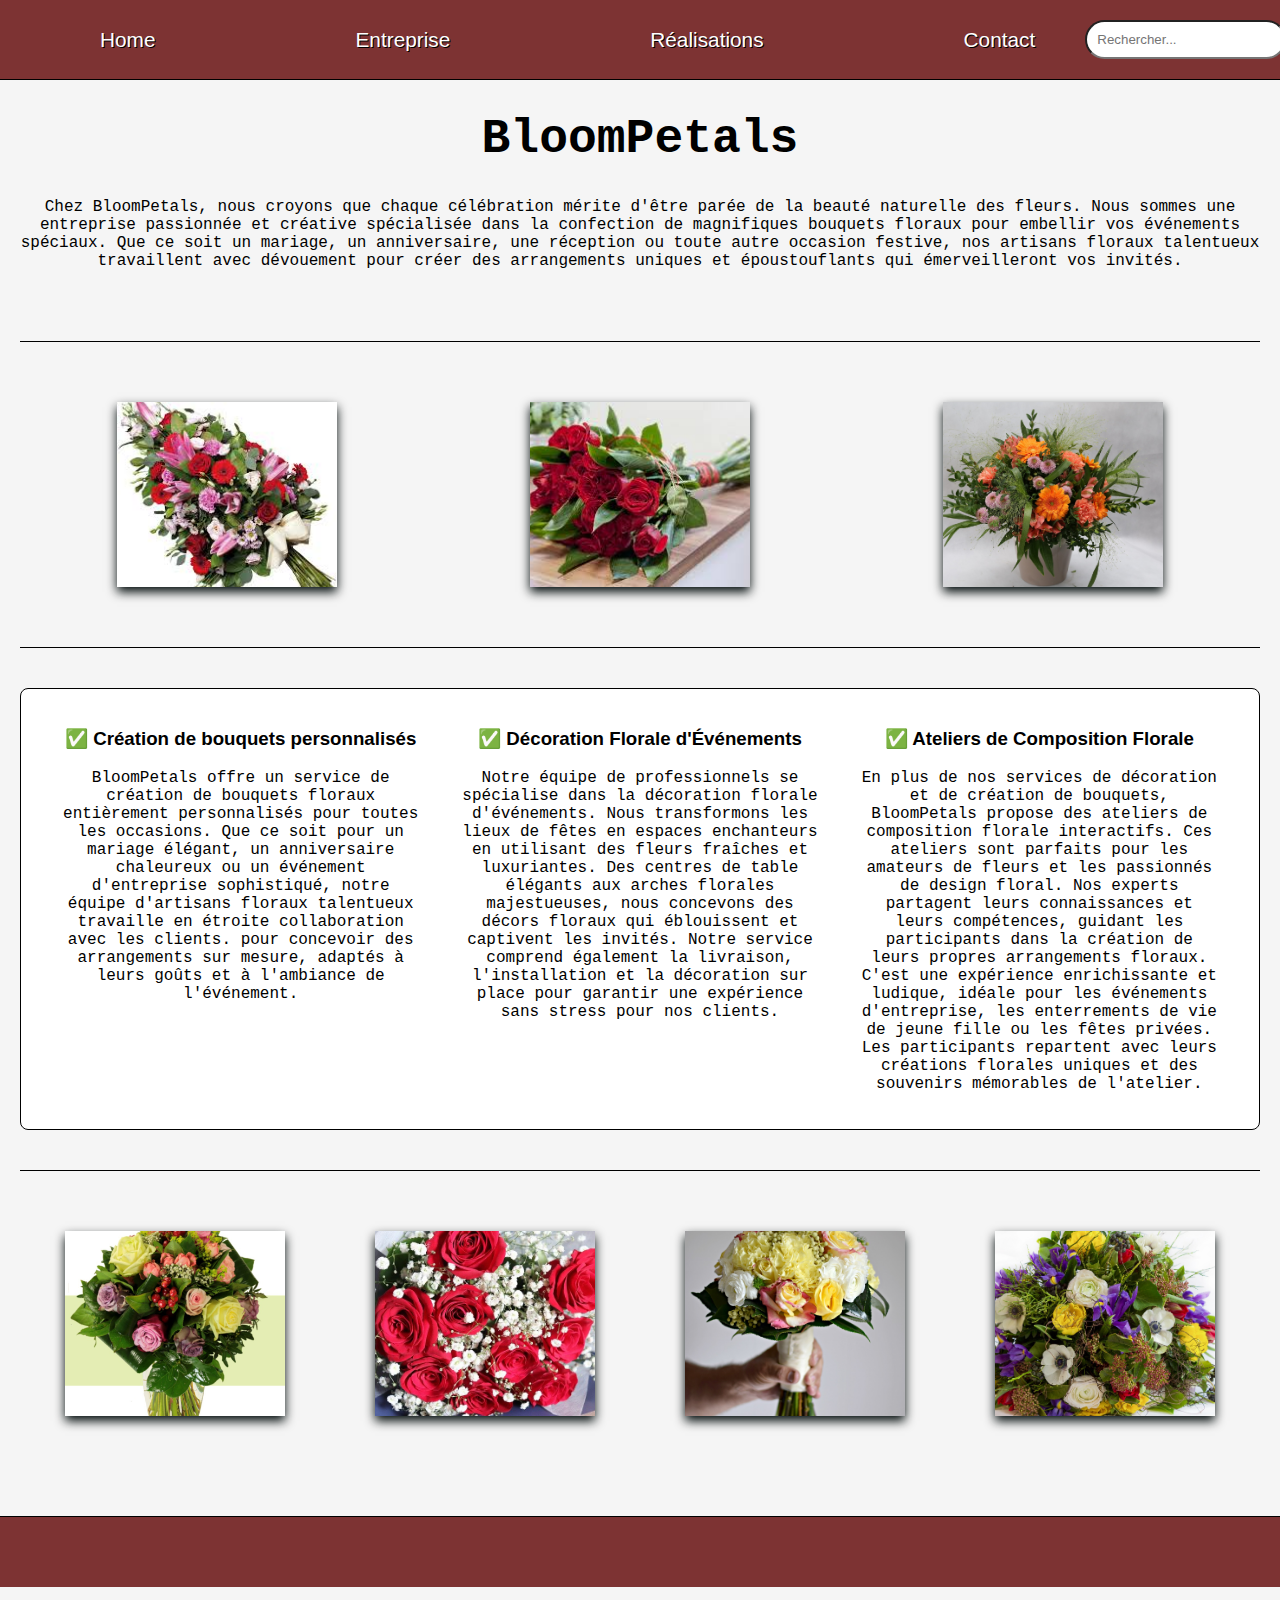
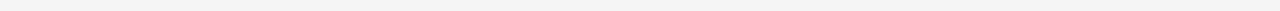
<file: index.html>
<!DOCTYPE html>
<html lang="fr">

<head>
    <meta charset="UTF-8">
    <meta name="viewport" content="width=device-width, initial-scale=1.0">
    <title>Bloom Petals</title>
    <link rel="stylesheet" href="main/styles.css">

<body>
    <header class="header">
        <nav class="navbar">
            <ul class="nav-links">
                <li><a href="index.html">Home</a></li>
                <li><a href="main/entreprise.html">Entreprise</a></li>
                <li><a href="main/realisations.html">Réalisations</a></li>
                <li><a href="main/contact.html">Contact</a></li>
            </ul>
            <input type="text" placeholder="Rechercher..." class="search-bar">
          </nav>
    </header>

    <section class="hero">
        <h1>BloomPetals</h1>
            <p>
                Chez BloomPetals, nous croyons que chaque célébration mérite d'être parée de la beauté
                naturelle des fleurs. Nous sommes une entreprise passionnée et créative spécialisée dans
                la confection de magnifiques bouquets floraux pour embellir vos événements spéciaux. Que
                ce soit un mariage, un anniversaire, une réception ou toute autre occasion festive, nos
                artisans floraux talentueux travaillent avec dévouement pour créer des arrangements
                uniques et époustouflants qui émerveilleront vos invités.
            </p>
    </section>

    <section class="gallery">
        <img src="images/image1.jpg" alt="Image 1" class="gallery-item">
        <img src="images/image2.jpg" alt="Image 2" class="gallery-item">
        <img src="images/image3.jpg" alt="Image 3" class="gallery-item">
    </section>

    <section class="services">
        <div class="service">
            <h3>✅ Création de bouquets personnalisés</h3>
            <p> BloomPetals offre un service de création de
                bouquets floraux entièrement personnalisés pour toutes les occasions. Que ce soit pour un
                mariage élégant, un anniversaire chaleureux ou un événement d'entreprise sophistiqué,
                notre équipe d'artisans floraux talentueux travaille en étroite collaboration avec les clients.
                pour concevoir des arrangements sur mesure, adaptés à leurs goûts et à l'ambiance de
                l'événement.</p>
        </div>
        <div class="service">
            <h3>✅ Décoration Florale d'Événements</h3>
            <p>Notre équipe de professionnels se spécialise dans
                la décoration florale d'événements. Nous transformons les lieux de fêtes en espaces
                enchanteurs en utilisant des fleurs fraîches et luxuriantes. Des centres de table élégants aux
                arches florales majestueuses, nous concevons des décors floraux qui éblouissent et
                captivent les invités. Notre service comprend également la livraison, l'installation et la
                décoration sur place pour garantir une expérience sans stress pour nos clients.</p>
        </div>
        <div class="service">
            <h3>✅ Ateliers de Composition Florale</h3>
            <p>En plus de nos services de décoration et de création
                de bouquets, BloomPetals propose des ateliers de composition florale interactifs. Ces
                ateliers sont parfaits pour les amateurs de fleurs et les passionnés de design floral. Nos
                experts partagent leurs connaissances et leurs compétences, guidant les participants dans
                la création de leurs propres arrangements floraux. C'est une expérience enrichissante et
                ludique, idéale pour les événements d'entreprise, les enterrements de vie de jeune fille ou
                les fêtes privées. Les participants repartent avec leurs créations florales uniques et des
                souvenirs mémorables de l'atelier.</p>
        </div>
    </section>

    <section class="footer-gallery">
        <img src="images/image4.jpg" alt="Image 1" class="gallery-item">
        <img src="images/image5.jpg" alt="Image 2" class="gallery-item">
        <img src="images/image6.jpg" alt="Image 3" class="gallery-item">
        <img src="images/image7.jpg" alt="Image 4" class="gallery-item">
    </section>
</body>
<footer>   
    
</footer>

</html>
</file>
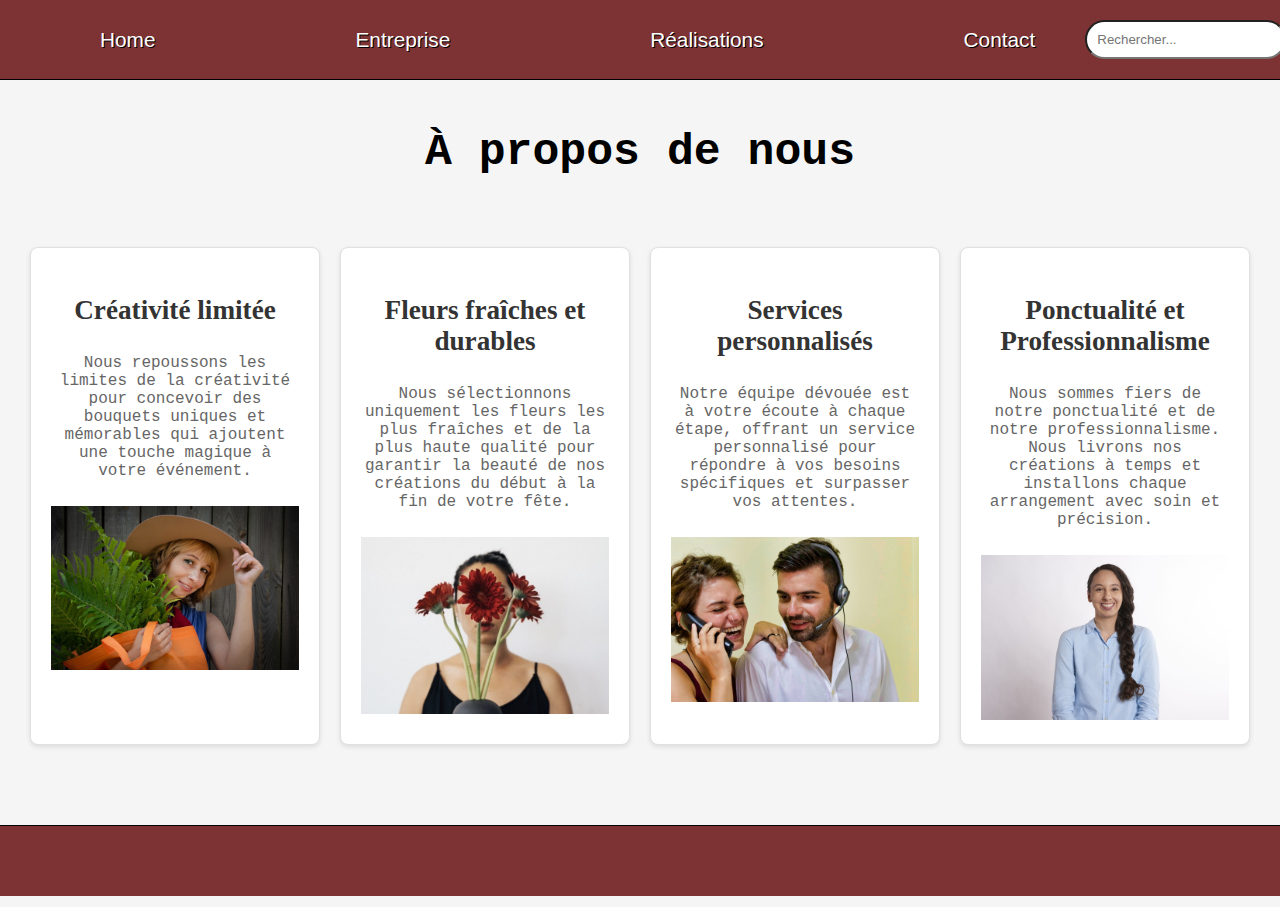
<file: main/entreprise.html>
<!DOCTYPE html>
<html lang="fr">

<head>
  <meta charset="UTF-8">
  <meta name="viewport" content="width=device-width, initial-scale=1.0">
  <title>Entreprise BloomPetals</title>
  <link rel="stylesheet" href="styles.css">
</head>

<body>
  <header class="header">
    <nav class="navbar">
      <ul class="nav-links">
        <li><a href="../index.html">Home</a></li>
              <li><a href="entreprise.html">Entreprise</a></li>
              <li><a href="realisations.html">Réalisations</a></li>
              <li><a href="contact.html">Contact</a></li>
      </ul>
      <input type="text" placeholder="Rechercher..." class="search-bar">
    </nav>
  </header>

  <section class="about-section">
   <h2>À propos de nous</h2>
    <div class="about-container">
      <div class="about-item">
        <h3>Créativité limitée</h3>
        <p>Nous repoussons les limites de la créativité pour concevoir des
          bouquets uniques et mémorables qui ajoutent une touche magique à votre
          événement.</p>
          <img src="../images/groupe1.jpg" alt="">
      </div>
      <div class="about-item">
        <h3>Fleurs fraîches et durables</h3>
        <p>Nous sélectionnons uniquement les fleurs les plus
          fraîches et de la plus haute qualité pour garantir la beauté de nos créations du début
          à la fin de votre fête.</p>
          <img src="../images/groupe3.jpg" alt="">
      </div>
      <div class="about-item">
        <h3>Services personnalisés</h3>
        <p>Notre équipe dévouée est à votre écoute à chaque étape,
          offrant un service personnalisé pour répondre à vos besoins spécifiques et surpasser
          vos attentes.</p>
          <img src="../images/groupe4.jpg" alt="">
      </div>
      <div class="about-item">
        <h3>Ponctualité et Professionnalisme</h3>
        <p>Nous sommes fiers de notre ponctualité et de
          notre professionnalisme. Nous livrons nos créations à temps et installons chaque
          arrangement avec soin et précision.</p>
          <img src="../images/groupe2.jpg" alt="">
      </div>
    </div>
  </section>
</body>
<footer>
</footer>
</file>
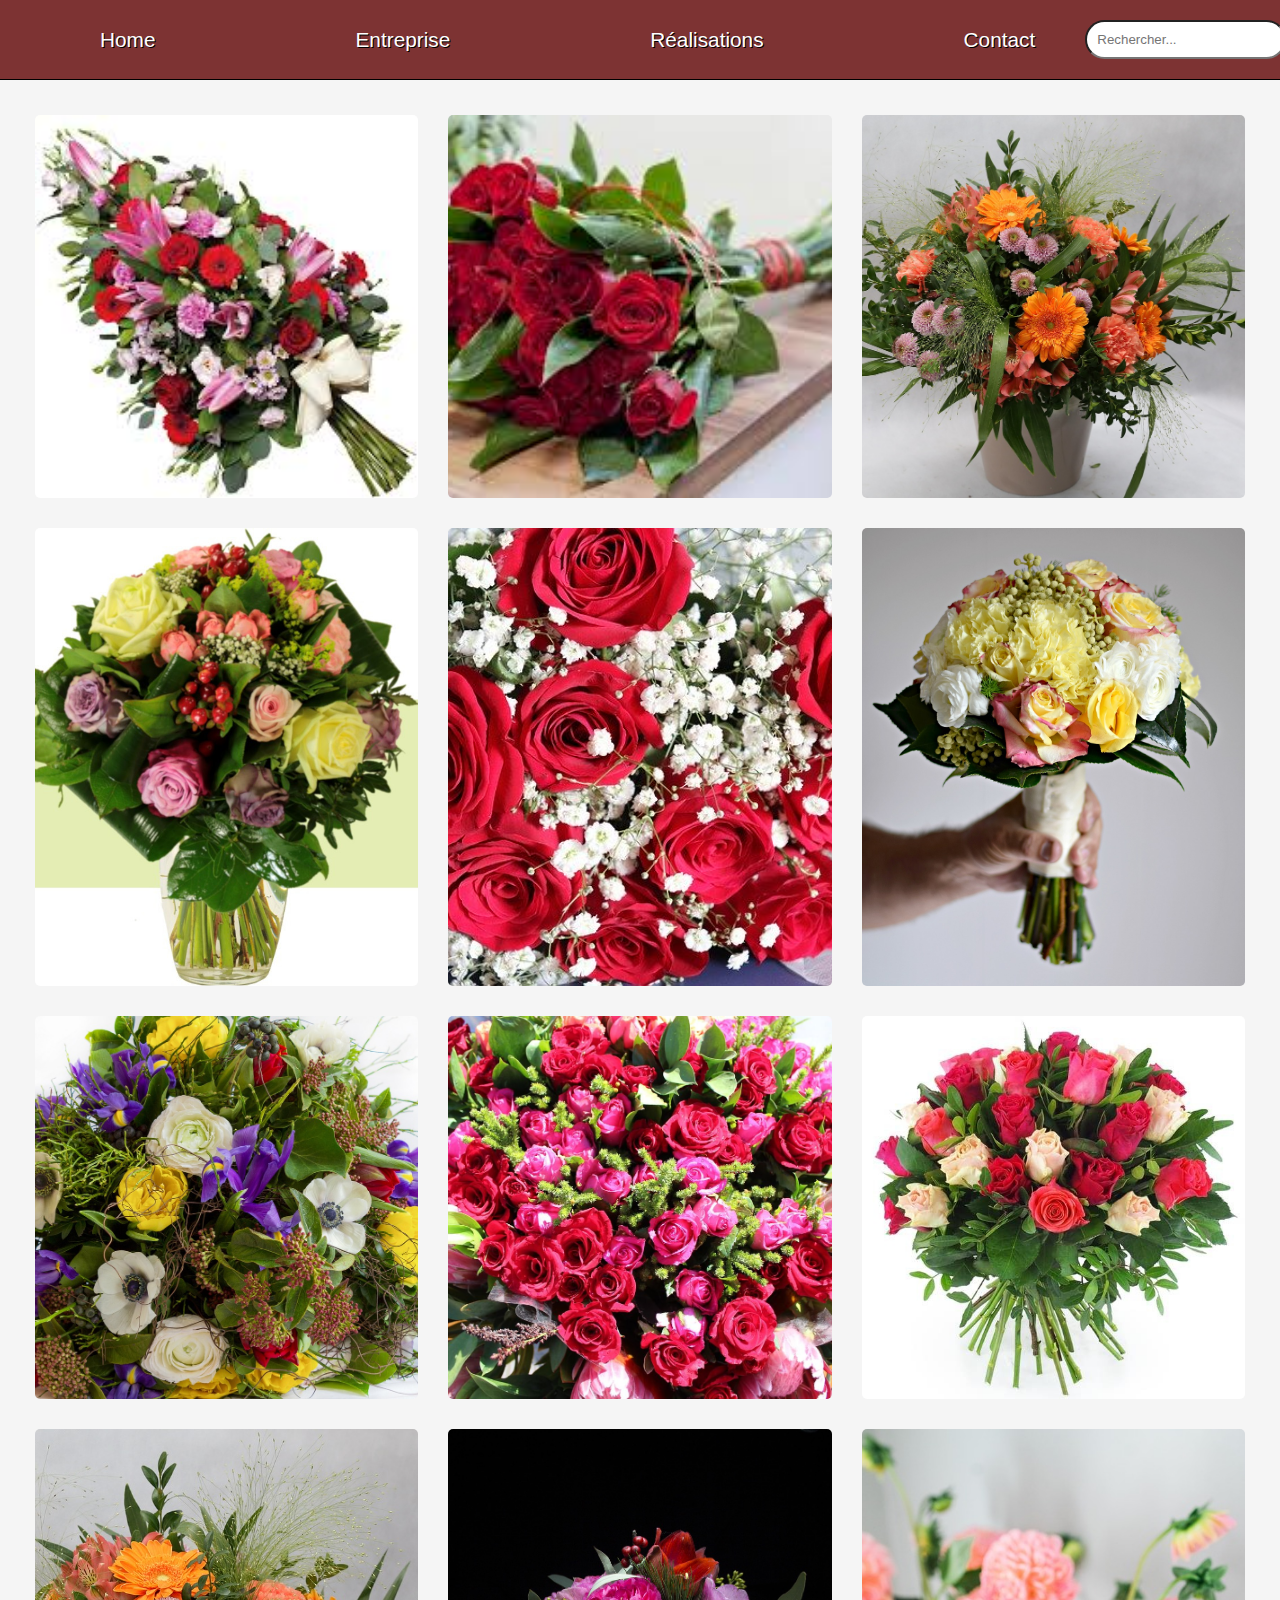
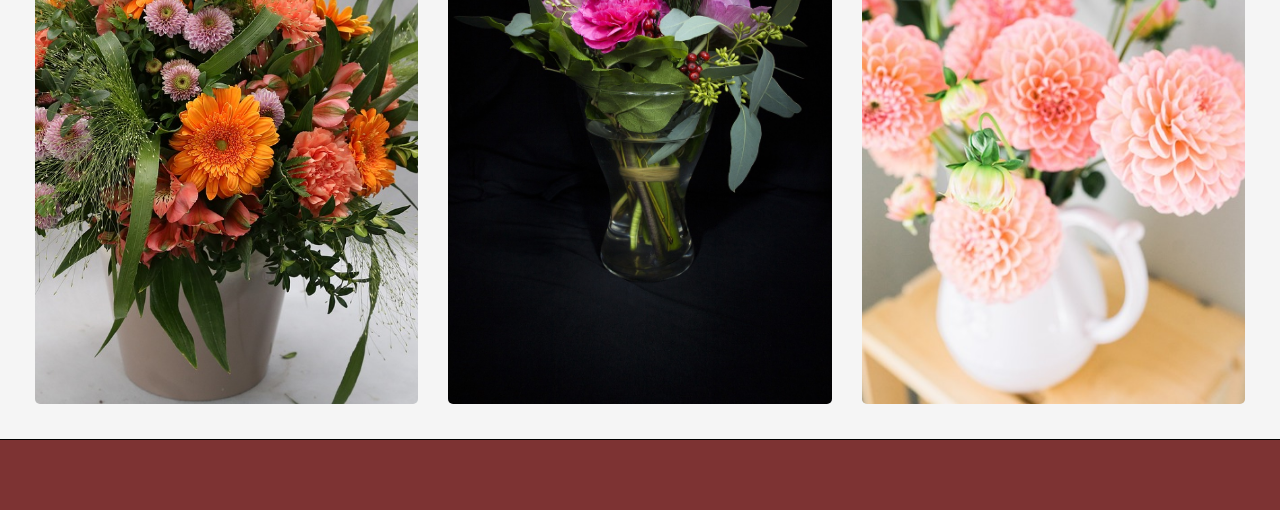
<file: main/realisations.html>
<!DOCTYPE html>
<html lang="fr">

<head>
    <meta charset="UTF-8">
    <meta name="viewport" content="width=device-width, initial-scale=1.0">
    <title>Réalisation BloomPetals</title>
    <link rel="stylesheet" href="styles.css">

<body>
    <header class="header">
        <nav class="navbar">
            <ul class="nav-links">
              <li><a href="../index.html">Home</a></li>
              <li><a href="entreprise.html">Entreprise</a></li>
              <li><a href="realisations.html">Réalisations</a></li>
              <li><a href="contact.html">Contact</a></li>
            </ul>
            <input type="text" placeholder="Rechercher..." class="search-bar">
          </nav>
    </header>
    <section class="mosaic">
      <div class="mosaic-item">
        <img src="../images/image1.jpg" alt="Image 1">
      </div>
      <div class="mosaic-item">
        <img src="../images/image2.jpg" alt="Image 2">
      </div>
      <div class="mosaic-item">
        <img src="../images/image3.jpg" alt="Image 3">
      </div>
      <div class="mosaic-item">
        <img src="../images/image4.jpg" alt="Image 4">
      </div>
      <div class="mosaic-item">
        <img src="../images/image5.jpg" alt="Image 5">
      </div>
      <div class="mosaic-item">
        <img src="../images/image6.jpg" alt="Image 6">
      </div>
      <div class="mosaic-item">
        <img src="../images/image7.jpg" alt="Image 1">
      </div>
      <div class="mosaic-item">
        <img src="../images/image8.jpg" alt="Image 2">
      </div>
      <div class="mosaic-item">
        <img src="../images/image9.jpg" alt="Image 3">
      </div>
      <div class="mosaic-item">
        <img src="../images/image10.jpg" alt="Image 4">
      </div>
      <div class="mosaic-item">
        <img src="../images/image11.jpg" alt="Image 5">
      </div>
      <div class="mosaic-item">
        <img src="../images/image12.jpg" alt="Image 6">
      </div>
    </section>
  </body>
  <footer>

  </footer>
</file>
<file: main/styles.css>
body {
    margin: 0;
    padding: 0;
    font-family: Arial, sans-serif;
    background-color: #f5f5f5;
  }
  

  .header {
    background-color: #7d3333;
    padding: 20px 30px; 
    border-bottom: black 1px solid;
  }
  
  .navbar {
    display: flex;
    align-items: center;
    justify-content: space-between;
  }
  
  .nav-links {
    list-style: none;
    display: flex;
    gap: 200px;
    margin: 0 0 0 70px;
    padding: 0;
  }
  
  .nav-links a {
    font-size: 1.3rem;
    font-family: Impact, Haettenschweiler, 'Arial Narrow Bold', sans-serif;
    text-shadow: black  1px 1px;
    color: white;
    text-decoration: none;
  }

  .nav-links a:hover {
    transition: font-size 0.3s ease-in-out;
    font-size: 1.5rem;
  }
  
  .search-bar {
    padding: 10px;
    border-radius: 20px;
    margin: 0 50px;
  }
  
  .hero {
    font-family: 'pt mono', monospace;
    text-align: center;
    padding-bottom: 15px;
    margin: 20px;
  }
  
  .hero h1 {
    font-family: 'OCR A Stds' , monospace;
    font-size: 3rem;
  }
  
  
  .gallery {
    display: flex;
    justify-content: space-around;
    margin: 40px 20px;
    padding: 60px 0;
    border-top: black 1px solid;
    border-bottom: black 1px solid;
  }
  
  .gallery-item {
    width: 220px;
    height: 185px;
    object-fit: cover;
    box-shadow: 0 5px 10px rgba(0, 10, 10, 5);
  }
  
  /* Services Section */
  .services {
    display: flex;
    justify-content: space-around;
    margin: 20px;
    padding: 20px;
    background-color: white;
    border-radius: 8px;
    border: black 1px solid;
  }
  
  .service {
    width: 30%;
    text-align: center;
  }

    .services h3 {
        font-family: 'cursive', sans-serif;
    }
  
  .services p {
    font-family: "PT Mono", monospace;
  } 
  
  .footer-gallery {
    display: flex;
    justify-content: space-around;
    margin: 40px 20px;
    padding: 60px 0;    
    border-top: black 1px solid;

  }
  
  .footer-item {
    width: 200px;
    height: 145px;
    object-fit: cover;
    border: 1px solid #ccc;
  }

  footer {
    background-color: #7d3333;
    padding:35px 30px;
    border-top: black 1px solid;
  }

  
  .about-item {
    flex: 1;
    background-color: #FFFFFF;
    margin: 10px; 
    padding: 20px;
    border: 1px solid #e0e0e0;
    border-radius: 8px;
    box-shadow: 0 2px 5px rgba(0, 0, 0, 0.1);
  }
  
  .about-item h3 {
    font-size: 1.7rem;
    color: #333;
    font-family: 'cursive';
  }
  
  .about-item p {
    color: #666;
    font-family: "PT Mono", monospace;
  }
  
  .about-item img {
    padding-top: 10px;
    max-width: 100%;
    
  }
  .about-section {
    padding: 10px 20px;
    text-align: center; /
  }
  
  .about-container {
    display: flex;
    margin: 60px 0;

  }
   .about-section h2 {
    text-align: center; 
    margin-bottom: 20px;
    font-family: 'OCR A Stds' , monospace;
    font-size: 2.8rem;
  }

  .contact-form {
    max-width: 600px;
    margin: 50px auto;
    padding: 30px;
    background-color: #fff;
    border: 2px solid #000000;
    border-radius: 8px;
    box-shadow: 0 4px 20px rgba(0, 0, 0, 0.2);
    font-family: 'Georgia', serif;
    position: relative;
    overflow: hidden;
  } 
  
  .contact-form h1 {
    font-family: 'OCR A Stds' , monospace;
    font-size: 2.1rem;
    text-align: center;
    color: #000000;
    margin-bottom: 40px;
    text-transform: uppercase;
  }

  .contact-form .info{
    margin-bottom: 50px;
  }
  
  label {
    margin-bottom: 5px;
    font-weight: bold;
    color: black;
  }
  
  .contact-form input[type="text"], select {
    width: calc(100% - 20px);
    padding: 10px;
    margin-bottom: 15px;
    border: 1px solid #000000;
    border-radius: 5px;
    box-sizing: border-box;
  }
  
  button {
    background-color: #7d3333;
    color: white;
    padding: 10px 15px;
    border: none;
    border-radius: 5px;
    cursor: pointer;
    font-size: 16px;
    font-weight: bold;
    display: block;
    width: 100%;
  }
  
  button:hover {
    background-color: #cb9464;
  }
  
  input:invalid {
    border-color: rgb(0, 0, 0);
  }

  .contact-form .confidentialite{
    font-size: 12px;
    color: #000000;
    margin: 20px 10px 30px 0; 
  }

  .mosaic {
    display: flex;
    flex-wrap: wrap;
    margin: 20px;
}

.mosaic-item {
    flex: 1 0 300px;
    margin: 15px;
}

.mosaic-item img {
  border-radius: 5px;
    width: 100%;
    height: 100%;
    object-fit: cover;
    display: block;
    transition: transform 0.3s;
}

.mosaic-item img:hover {
    transform: scale(1.05);
}
</file>
